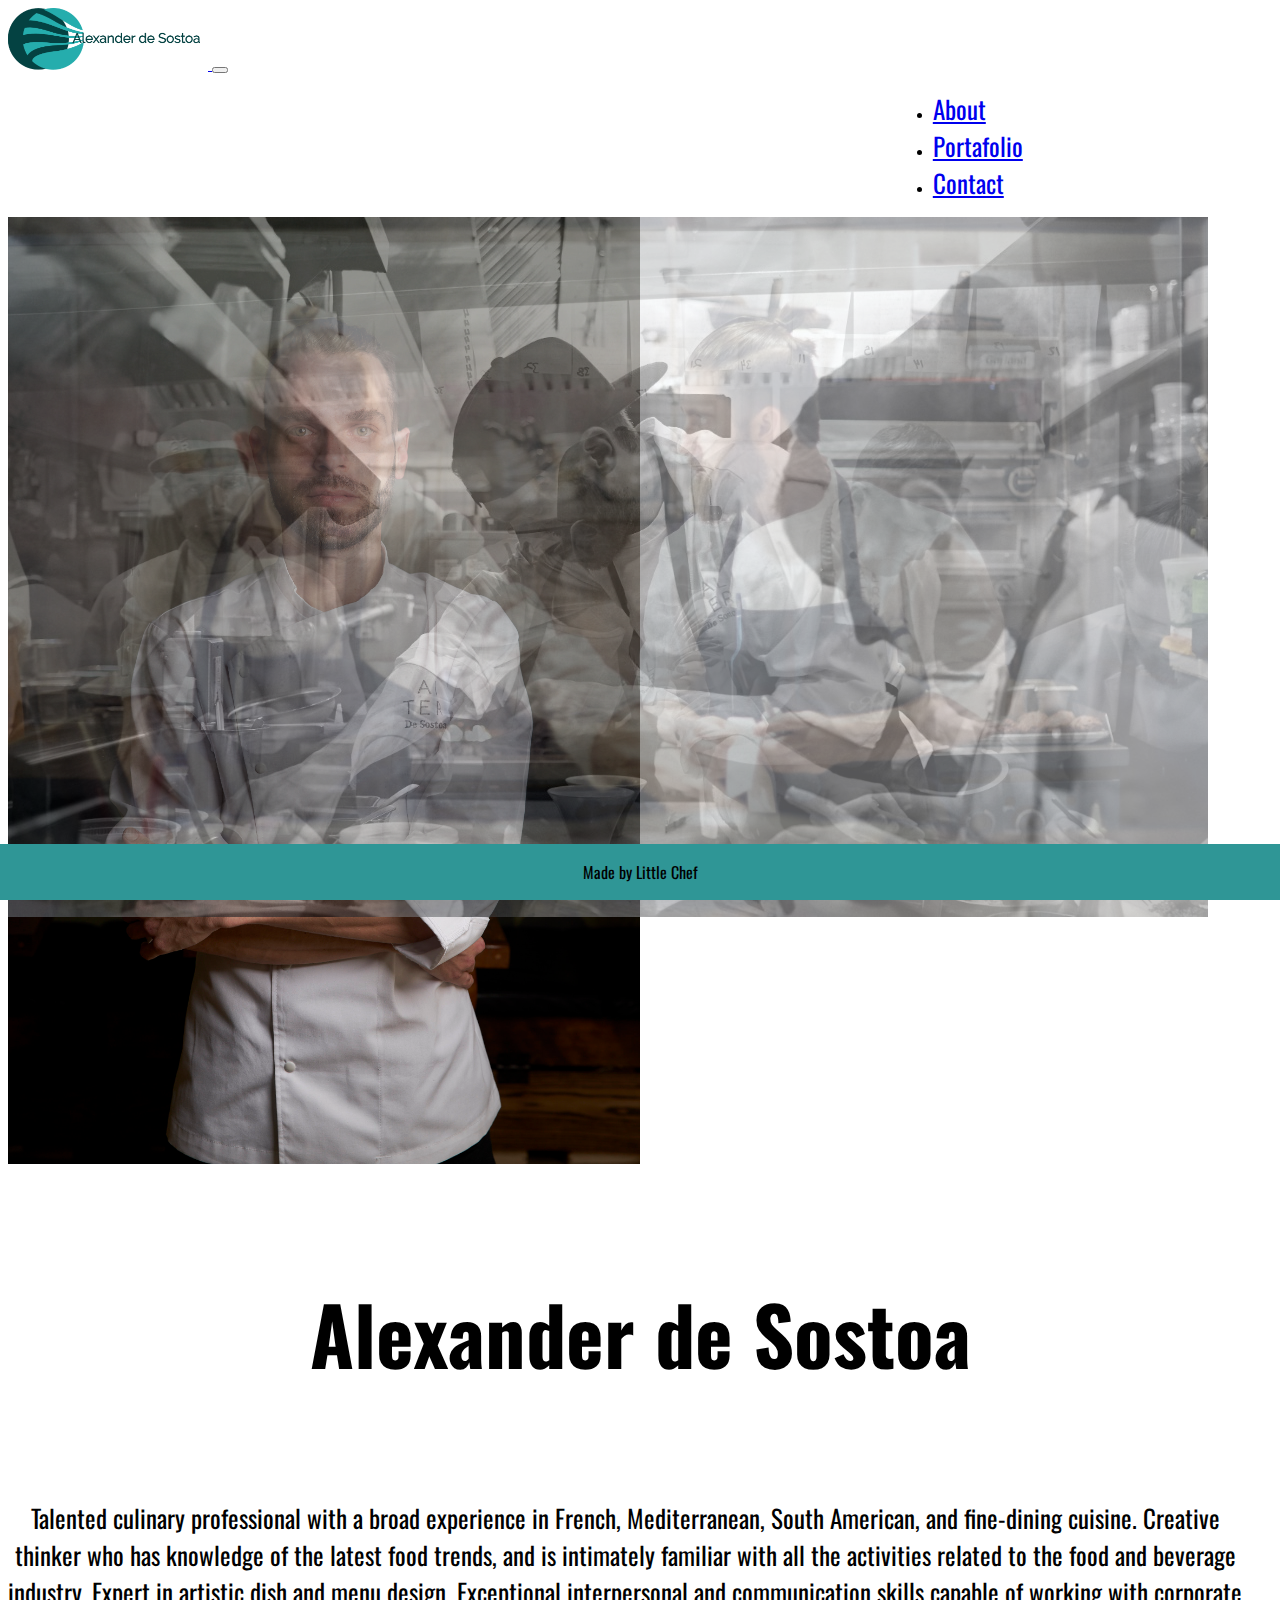
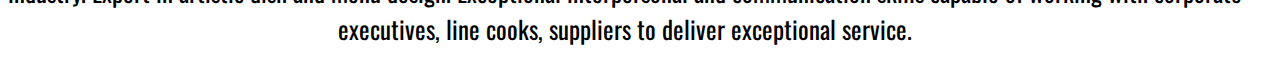
<file: index.html>
<!doctype html>

<html lang="en">

<head>
  <!-- Required meta tags -->
  <meta charset="utf-8">
  <meta name="viewport" content="width=device-width, initial-scale=1, shrink-to-fit=no">

  <!-- Bootstrap CSS -->

  <link rel="stylesheet" href="https://stackpath.bootstrapcdn.com/bootstrap/4.5.0/css/bootstrap.min.css"
    integrity="sha384-9aIt2nRpC12Uk9gS9baDl411NQApFmC26EwAOH8WgZl5MYYxFfc+NcPb1dKGj7Sk" crossorigin="anonymous">
  <link href="https://fonts.googleapis.com/css?family=Lato" rel="stylesheet" type="text/css">


  <!--stylesheet-->
  <link rel="stylesheet" href="./assets/style.css">

  <!--fonts-->

  <link href="https://fonts.googleapis.com/css2?family=Oswald:wght@300&display=swap" rel="stylesheet">
  <link rel="stylesheet" href="https://cdnjs.cloudflare.com/ajax/libs/font-awesome/4.7.0/css/font-awesome.min.css">

  <title>Alexander de Sostoa</title>

</head>

<body>

  <!--Nav bar controls-->

  <nav class="navbar navbar-expand-lg navbar-light bg-light">

    <a class="navbar-brand" href="index.html">
      <img src="./assets/logo.png" class="brand">
    </a>
    <button class="navbar-toggler " type="button" data-toggle="collapse" data-target="#navbarNav"
      aria-controls="navbarNav" aria-expanded="false" aria-label="Toggle navigation">
      <span class="navbar-toggler-icon"></span>
    </button>
    <div class="collapse navbar-collapse" id="navbarNav">
      <ul class="navbar-nav ">
        <li class="nav-item active">
          <a class="nav-link" href="index.html">About <span class="sr-only">(current)</span></a>
        </li>
        <li class="nav-item">
          <a class="nav-link" href="portafolio.html">Portafolio</a>
        </li>
        <li class="nav-item">
          <a class="nav-link" href="Contact.html">Contact</a>
        </li>
      </ul>
    </div>
  </nav>
  </div>
  </div>

  <!--Carusel that controls the background pics-->
  <div class="row">
    <div class="col-12">
      <div id="carouselExampleSlidesOnly" class="carousel slide" data-ride="carousel">
        <div class="carousel-inner">
          <div class="carousel-item active">
            <img class="d-block w-100" src="./assets/carusel1.jpg" alt="alter kitchen">
          </div>
          <div class="carousel-item">
            <img class="d-block w-100" src="./assets/carusel2.jpg" alt="alter kitchen">
          </div>
          <div class="carousel-item">
            <img class="d-block w-100" src="./assets/carusel3.jpg" alt="alter kitchen">
          </div>
        </div>
      </div>
    </div>
  </div>




  <!-- Bio jumbotron  -->

  <div class="jumbotron text-center hoverable p-4">

    <!-- Grid row -->
    <div class="row">

      <!-- Grid column -->
      <div class="col-md-4 offset-md-1 mx-3 my-3">

        <!-- Featured image -->
        <div class="view overlay">
          <img src="./assets/profile pic.jpg" class="img-fluid" alt="my profile pic" style="width: 50%;">
          <a>
            <div class="mask rgba-white-slight"></div>
          </a>
        </div>

      </div>

      <!-- content bio jumbotron-->

      <div class="col-md-7 text-md-left ml-3 mt-3 col-xs-12 text-xs-center">


        <h4 class="h4 mb-4"><b>Alexander de Sostoa</b></h4>

        <p class="font-weight-normal">Talented culinary professional with a broad experience in French, Mediterranean,
          South American, and fine-dining cuisine. Creative thinker who has knowledge of the latest food trends, and is
          intimately familiar with all the activities related to the food and beverage industry. Expert in artistic dish
          and menu design. Exceptional interpersonal and communication skills capable of working with corporate
          executives, line cooks, suppliers to deliver exceptional service.
        </p>
      </div>
    </div>
  </div>
  </div>

  <!--Footer-->
  <div class="row">
    <div class="col-12">
      <div class="footer">
        <p>Made by Little Chef</p>
        <p></p>
      </div>
    </div>
  </div>




  <!-- Optional JavaScript -->
  <!-- jQuery first, then Popper.js, then Bootstrap JS -->
  <script src="https://code.jquery.com/jquery-3.5.1.slim.min.js"
    integrity="sha384-DfXdz2htPH0lsSSs5nCTpuj/zy4C+OGpamoFVy38MVBnE+IbbVYUew+OrCXaRkfj"
    crossorigin="anonymous"></script>
  <script src="https://cdn.jsdelivr.net/npm/popper.js@1.16.0/dist/umd/popper.min.js"
    integrity="sha384-Q6E9RHvbIyZFJoft+2mJbHaEWldlvI9IOYy5n3zV9zzTtmI3UksdQRVvoxMfooAo"
    crossorigin="anonymous"></script>
  <script src="https://stackpath.bootstrapcdn.com/bootstrap/4.5.0/js/bootstrap.min.js"
    integrity="sha384-OgVRvuATP1z7JjHLkuOU7Xw704+h835Lr+6QL9UvYjZE3Ipu6Tp75j7Bh/kR0JKI"
    crossorigin="anonymous"></script>


</body>

</html>
</file>
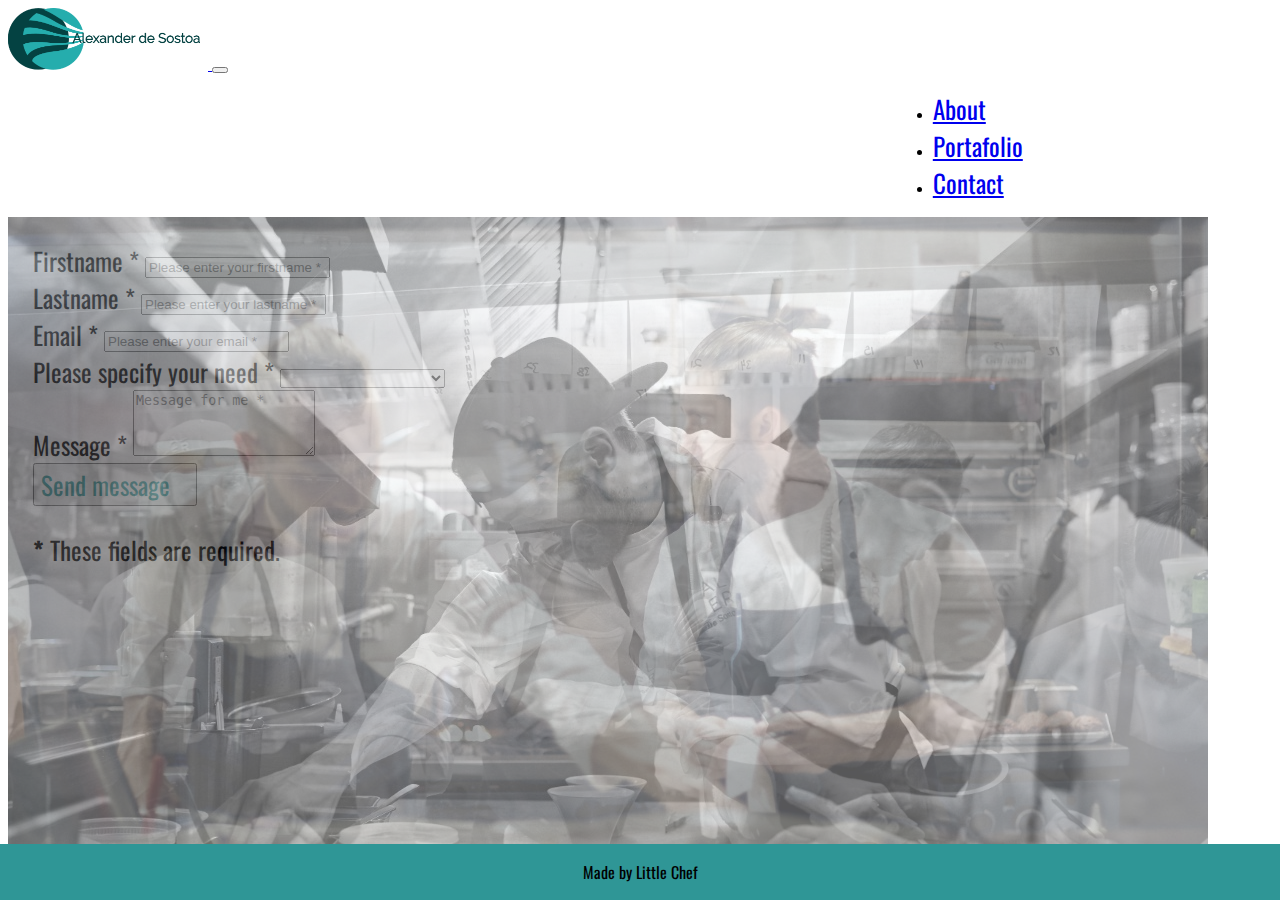
<file: Contact.html>
<!doctype html>
<html lang="en">

<head>
    <!-- Required meta tags -->
    <meta charset="utf-8">
    <meta name="viewport" content="width=device-width, initial-scale=1, shrink-to-fit=no">

    <!-- Bootstrap CSS -->
    <link rel="stylesheet" href="https://stackpath.bootstrapcdn.com/bootstrap/4.5.0/css/bootstrap.min.css"
        integrity="sha384-9aIt2nRpC12Uk9gS9baDl411NQApFmC26EwAOH8WgZl5MYYxFfc+NcPb1dKGj7Sk" crossorigin="anonymous">

    <!--stylesheet-->
    <link rel="stylesheet" href="./assets/style.css">

    <!--fonts-->

    <link href="https://fonts.googleapis.com/css2?family=Oswald:wght@300&display=swap" rel="stylesheet">
    <link rel="stylesheet" href="https://cdnjs.cloudflare.com/ajax/libs/font-awesome/4.7.0/css/font-awesome.min.css">

    <title>Alexander de Sostoa</title>
</head>

<body>
    <!--Navbar controls-->
    <div class="row">
        <div class="col-12">
            <nav class="navbar navbar-expand-lg navbar-light bg-light">
                <a class="navbar-brand" href="index.html">
                    <img src="./assets/logo.png" class="brand">
                </a>
                <button class="navbar-toggler" type="button" data-toggle="collapse" data-target="#navbarNav"
                    aria-controls="navbarNav" aria-expanded="false" aria-label="Toggle navigation">
                    <span class="navbar-toggler-icon"></span>
                </button>
                <div class="collapse navbar-collapse " id="navbarNav">
                    <ul class="navbar-nav">
                        <li class="nav-item">
                            <a class="nav-link" href="index.html">About </a>
                        </li>
                        <li class="nav-item">
                            <a class="nav-link" href="portafolio.html">Portafolio</a>
                        </li>
                        <li class="nav-item active">
                            <a class="nav-link" href="Contact.html">Contact<span class="sr-only">(current)</span></a>
                        </li>
                    </ul>
                </div>
            </nav>
        </div>
    </div>
    <!--Carusel that controls the background pics-->
    <div class="row">
        <div class="col-lg-12 col-md-12 col-sm-12 col-xm-12">
            <div id="carouselExampleSlidesOnly" class="carousel slide" data-ride="carousel">
                <div class="carousel-inner">
                    <div class="carousel-item active">
                        <img class="d-block w-100" src="./assets/carusel1.jpg" alt="First slide">
                    </div>
                    <div class="carousel-item">
                        <img class="d-block w-100" src="./assets/carusel2.jpg" alt="Second slide">
                    </div>
                    <div class="carousel-item">
                        <img class="d-block w-100" src="./assets/carusel3.jpg" alt="Third slide">
                    </div>
                </div>
            </div>
        </div>
    </div>

    <!--Contact form -->

    <form id="contact-form" method="post" action="contact.php" role="form">

        <div class="messages"></div>

        <div class="controls">

            <div class="row">
                <div class="col-md-6">
                    <div class="col-md-6">
                        <div class="form-group">
                            <label for="form_name">Firstname *</label>
                            <input id="form_name" type="text" name="name" class="form-control"
                                placeholder="Please enter your firstname *" required="required"
                                data-error="Firstname is required.">
                            <div class="help-block with-errors"></div>
                        </div>
                    </div>
                    <div class="col-md-6">
                        <div class="form-group">
                            <label for="form_lastname">Lastname *</label>
                            <input id="form_lastname" type="text" name="surname" class="form-control"
                                placeholder="Please enter your lastname *" required="required"
                                data-error="Lastname is required.">
                            <div class="help-block with-errors"></div>
                        </div>
                    </div>

                    <div class="row">
                        <div class="col-md-6">
                            <div class="form-group">
                                <label for="form_email">Email *</label>
                                <input id="form_email" type="email" name="email" class="form-control"
                                    placeholder="Please enter your email *" required="required"
                                    data-error="Valid email is required.">
                                <div class="help-block with-errors"></div>
                            </div>
                        </div>
                        <div class="col-md-6">
                            <div class="form-group">
                                <label for="form_need">Please specify your need *</label>
                                <select id="form_need" name="need" class="form-control" required="required"
                                    data-error="Please specify your need.">
                                    <option value=""></option>
                                    <option value="Request more info">More info about projects</option>
                                    <option value="Other">Other</option>
                                </select>
                                <div class="help-block with-errors"></div>
                            </div>
                        </div>
                    </div>
                    <div class="row">
                        <div class="col-md-12">
                            <div class="form-group">
                                <label for="form_message">Message *</label>
                                <textarea id="form_message" name="message" class="form-control"
                                    placeholder="Message for me *" rows="4" required="required"
                                    data-error="Please, leave us a message."></textarea>
                                <div class="help-block with-errors"></div>
                            </div>
                        </div>
                        <div class="col-md-12">
                            <input type="submit" class="btn btn-secondary btn-send" value="Send message">
                        </div>
                    </div>
                    <div class="row">
                        <div class="col-md-12">
                            <p class="text-muted">
                                <strong>*</strong> These fields are required. </p>
                        </div>
                    </div>
                </div>
            </div>


        </div>
    </form>
    <!--This is the footer-->
    <div class="row">
        <div class="col-12">
            <div class="footer">
                <p>Made by Little Chef</p>
                <p></p>
            </div>
        </div>
    </div>
    <!-- Optional JavaScript -->
    <!-- jQuery first, then Popper.js, then Bootstrap JS -->
    <script src="https://code.jquery.com/jquery-3.5.1.slim.min.js"
        integrity="sha384-DfXdz2htPH0lsSSs5nCTpuj/zy4C+OGpamoFVy38MVBnE+IbbVYUew+OrCXaRkfj"
        crossorigin="anonymous"></script>
    <script src="https://cdn.jsdelivr.net/npm/popper.js@1.16.0/dist/umd/popper.min.js"
        integrity="sha384-Q6E9RHvbIyZFJoft+2mJbHaEWldlvI9IOYy5n3zV9zzTtmI3UksdQRVvoxMfooAo"
        crossorigin="anonymous"></script>
    <script src="https://stackpath.bootstrapcdn.com/bootstrap/4.5.0/js/bootstrap.min.js"
        integrity="sha384-OgVRvuATP1z7JjHLkuOU7Xw704+h835Lr+6QL9UvYjZE3Ipu6Tp75j7Bh/kR0JKI"
        crossorigin="anonymous"></script>
</body>

</html>
</file>
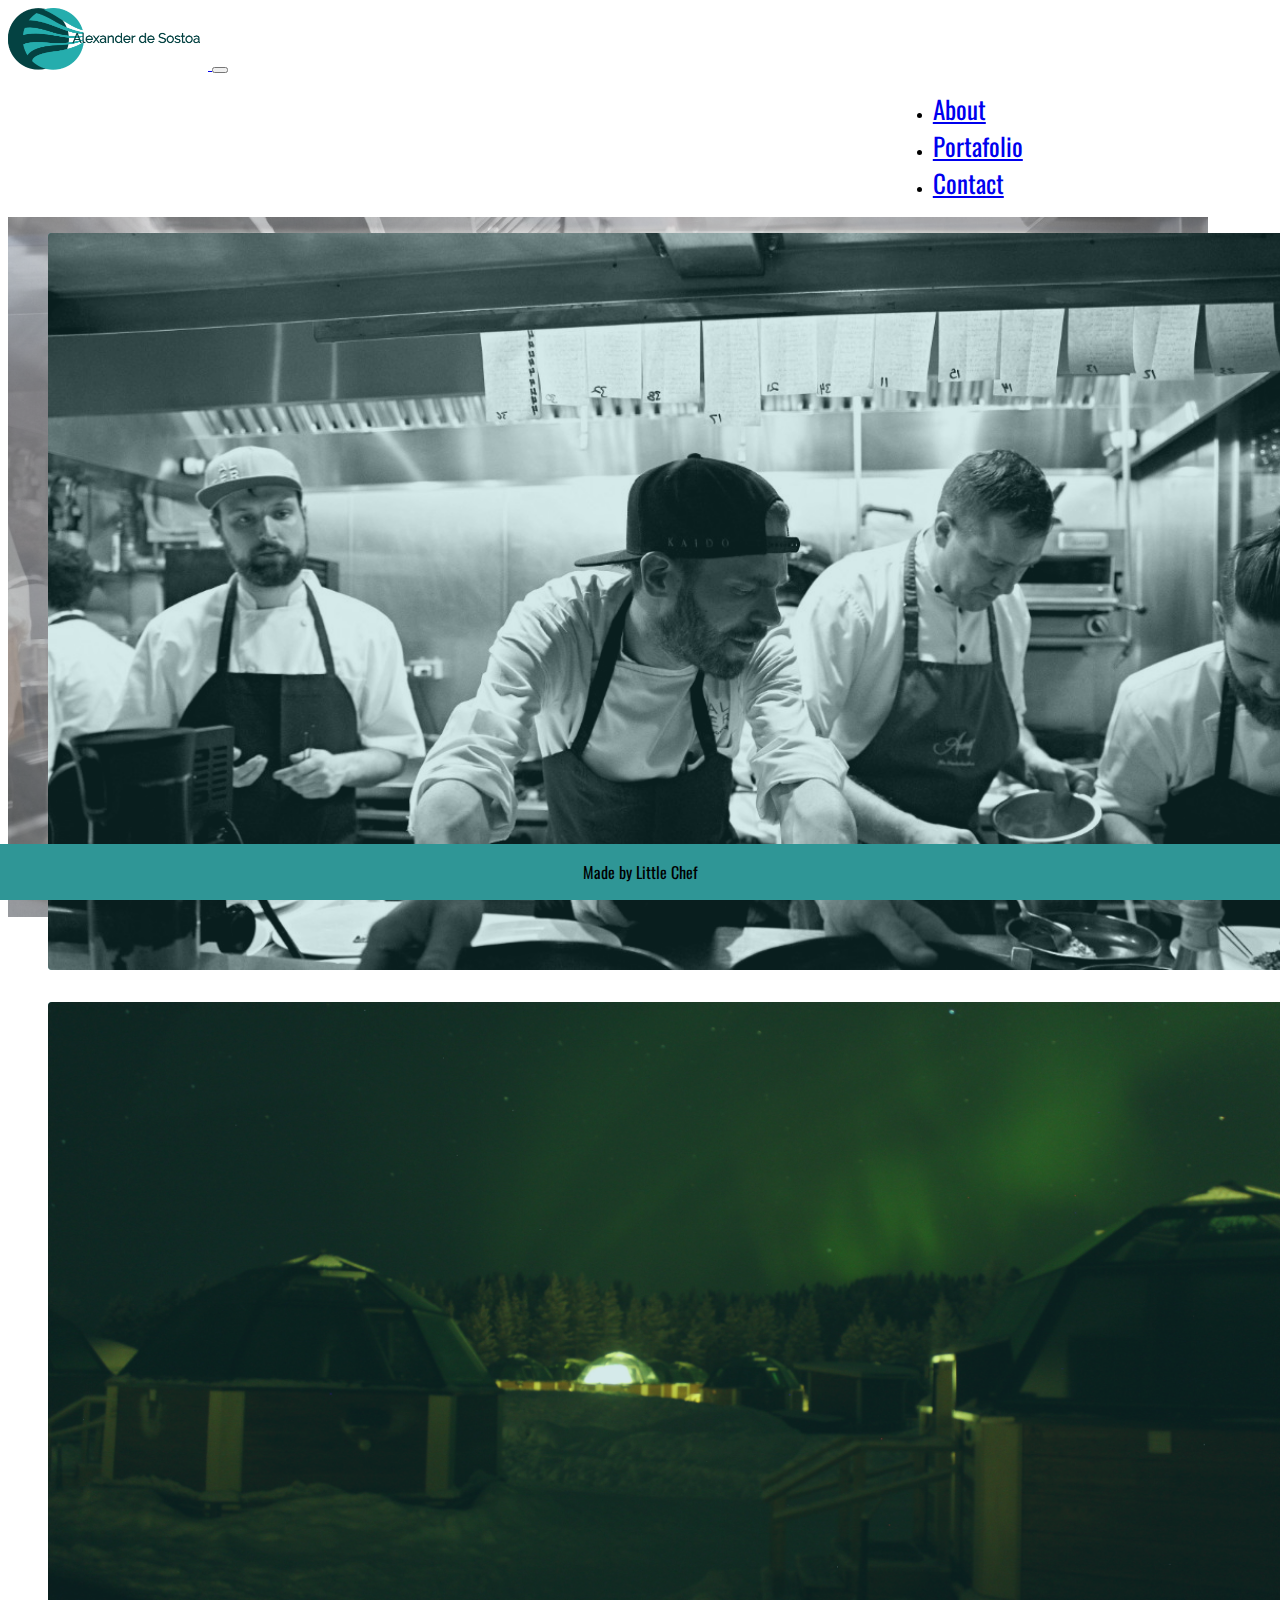
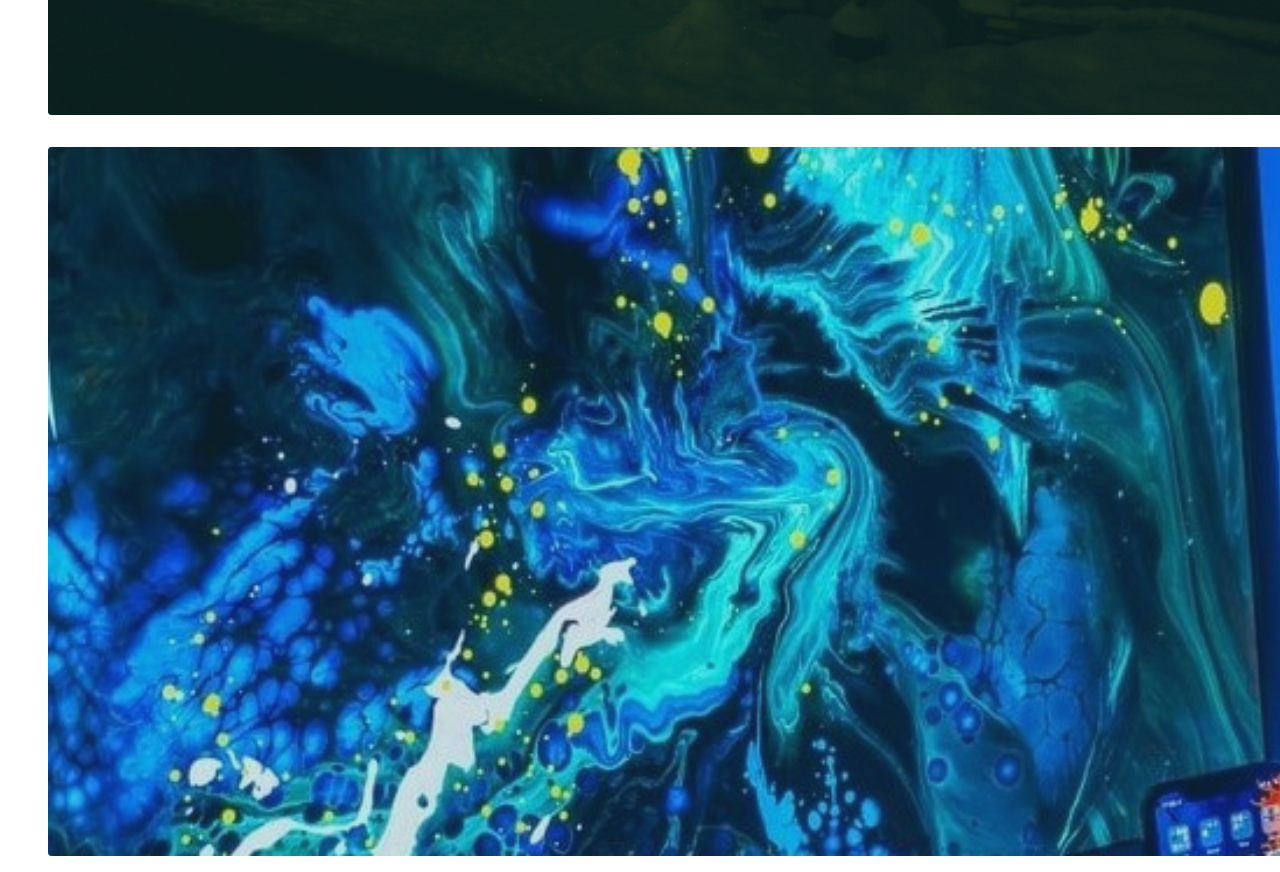
<file: portafolio.html>
<!doctype html>
<html lang="en">

<head>
    <!-- Required meta tags -->
    <meta charset="utf-8">
    <meta name="viewport" content="width=device-width, initial-scale=1, shrink-to-fit=no">

    <!-- Bootstrap CSS -->
    <link rel="stylesheet" href="https://stackpath.bootstrapcdn.com/bootstrap/4.5.0/css/bootstrap.min.css"
        integrity="sha384-9aIt2nRpC12Uk9gS9baDl411NQApFmC26EwAOH8WgZl5MYYxFfc+NcPb1dKGj7Sk" crossorigin="anonymous">

    <!--stylesheet-->
    <link rel="stylesheet" href="./assets/style.css">

    <!--fonts-->

    <link href="https://fonts.googleapis.com/css2?family=Oswald:wght@300&display=swap" rel="stylesheet">
    <link rel="stylesheet" href="https://cdnjs.cloudflare.com/ajax/libs/font-awesome/4.7.0/css/font-awesome.min.css">

    <title>Alexander de Sostoa</title>
</head>

<body>
    <!--Navbar controls-->
    <div class="row">
        <div class="col-12">
            <nav class="navbar navbar-expand-lg navbar-light bg-light">
                <a class="navbar-brand" href="index.html">
                    <img src="./assets/logo.png" class="brand">
                </a>
                <button class="navbar-toggler" type="button" data-toggle="collapse" data-target="#navbarNav"
                    aria-controls="navbarNav" aria-expanded="false" aria-label="Toggle navigation">
                    <span class="navbar-toggler-icon"></span>
                </button>
                <div class="collapse navbar-collapse" id="navbarNav">
                    <ul class="navbar-nav">
                        <li class="nav-item">
                            <a class="nav-link" href="index.html">About</a>
                        </li>
                        <li class="nav-item active">
                            <a class="nav-link" href="portafolio.html">Portafolio <span
                                    class="sr-only">(current)</span></a>
                        </li>
                        <li class="nav-item">
                            <a class="nav-link" href="Contact.html">Contact</a>
                        </li>
                    </ul>
                </div>
            </nav>
        </div>
    </div>
    <!--Carusel that controls the background pics-->
    <div class="row">
        <div class="col-lg-12 col-md-12 col-sm-12 col-xm-12">
            <div id="carouselExampleSlidesOnly" class="carousel slide" data-ride="carousel">
                <div class="carousel-inner">
                    <div class="carousel-item active">
                        <img class="d-block w-100" src="./assets/carusel1.jpg" alt="First slide">
                    </div>
                    <div class="carousel-item">
                        <img class="d-block w-100" src="./assets/carusel2.jpg" alt="Second slide">
                    </div>
                    <div class="carousel-item">
                        <img class="d-block w-100" src="./assets/carusel3.jpg" alt="Third slide">
                    </div>
                </div>
            </div>
        </div>
    </div>
    <!--Portafolio cards-->
    <div class="container">
        <div class="row portfolio-grid">
            <div class="col-xl-4 col-lg-4 col-md-4 col-sm-6 col-12">
                <figure class="effect-text-in">
                    <img src="./assets/carusel1.jpg" alt="Cooking">
                    <figcaption>
                        <h4>Cooking</h4>
                        <p>Kitchen Stuff</p>
                    </figcaption>
                </figure>
            </div>
            <div class="col-xl-4 col-lg-4 col-md-4 col-sm-6 col-12">
                <figure class="effect-text-in">
                    <img src="./assets/travel.jpg" alt="travel">
                    <figcaption>
                        <h4>Travel</h4>
                        <p>Around the world</p>
                    </figcaption>
                </figure>
            </div>
            <div class="col-xl-4 col-lg-4 col-md-4 col-sm-6 col-12">
                <figure class="effect-text-in">
                    <img src="./assets/portafolio 3.jfif" alt="Tech stuff">
                    <figcaption>
                        <h4>Tech Geeks</h4>
                        <p>websites</p>
                    </figcaption>
                </figure>
            </div>

        </div>
    </div>
    </div>
    <!--Footer-->
    <div class="row">
        <div class="col-12">
            <div class="footer">
                <p>Made by Little Chef</p>
                <p></p>
            </div>
        </div>
    </div>
    <!-- Optional JavaScript -->
    <!-- jQuery first, then Popper.js, then Bootstrap JS -->
    <script src="https://code.jquery.com/jquery-3.5.1.slim.min.js"
        integrity="sha384-DfXdz2htPH0lsSSs5nCTpuj/zy4C+OGpamoFVy38MVBnE+IbbVYUew+OrCXaRkfj"
        crossorigin="anonymous"></script>
    <script src="https://cdn.jsdelivr.net/npm/popper.js@1.16.0/dist/umd/popper.min.js"
        integrity="sha384-Q6E9RHvbIyZFJoft+2mJbHaEWldlvI9IOYy5n3zV9zzTtmI3UksdQRVvoxMfooAo"
        crossorigin="anonymous"></script>
    <script src="https://stackpath.bootstrapcdn.com/bootstrap/4.5.0/js/bootstrap.min.js"
        integrity="sha384-OgVRvuATP1z7JjHLkuOU7Xw704+h835Lr+6QL9UvYjZE3Ipu6Tp75j7Bh/kR0JKI"
        crossorigin="anonymous"></script>
</body>

</html>
</file>
<file: assets/style.css>
/*nav bar*/

.brand{
  width: 200px;
}

/*fonts of the navbar*/

.nav-link{
  font-family:'Oswald', sans-serif; 
    font-size: 25px;
}
 
.navbar.navbar-expand-lg.navbar-light.bg-light{
   position: static;
}

.navbar-nav{
  margin-left: 70%;
}

.d-block.w-100 {
    opacity: 0.3;
    position: fixed;
    margin-top: 0cm;
}

.h4.mb-4{
    font-size: 80px;
    font-style: bold;
    font-family: 'Oswald', sans-serif;
    text-align: center;
}

.font-weight-normal{
  padding-right: 30px;
    font-family: 'Oswald', sans-serif;
    font-size: 25px;
    text-align: center;
    }

/* Portfolio cards */
.portfolio-grid figure {
  position: relative;
  float: left;
  overflow: hidden;
  width: 100%;
  background: rgb( 47, 150,150);
  text-align: center;
  cursor: pointer;
}

.portfolio-grid figure img {
  align-items: center;
    position: relative;
  display: block;
  min-height: 100%;
  max-width: 100%;
  width: 100%;
  opacity: 0.8;
}

.portfolio-grid figure figcaption {
  padding: 2em;
  color: rgb(255, 255, 255);
  text-transform: uppercase;
  font-size: 1.25em;
  -webkit-backface-visibility: hidden;
  backface-visibility: hidden;
  position: absolute;
  top: 0;
  left: 0;
  width: 100%;
  height: 100%;
  font-family:'Oswald', sans-serif; 
  
}

.portfolio-grid figure figcaption:after, .portfolio-grid figure figcaption:before {
  pointer-events: none;
}

.portfolio-grid figure.effect-text-in {
  border-radius: 0.25rem;
}

.portfolio-grid figure.effect-text-in h4,
.portfolio-grid figure.effect-text-in img {
  -webkit-transition: -webkit-transform 0.35s;
  transition: transform 0.35s;
}

.portfolio-grid figure.effect-text-in img {
  -webkit-backface-visibility: hidden;
  backface-visibility: hidden;
}

.portfolio-grid figure.effect-text-in h4,
.portfolio-grid figure.effect-text-in p {
  position: absolute;
  bottom: 10px;
  left: 0;
  padding: 10px;
  margin-bottom: 0;
  width: 100%;
}
/*controls portafolio cards */

.portfolio-grid figure.effect-text-in p {
  text-transform: none;
  opacity: 0;
  -webkit-transition: opacity 0.35s, -webkit-transform 0.35s;
  transition: opacity 0.35s, transform 0.35s;
  -webkit-transform: translate3d(0, 50px, 0);
  transform: translate3d(0, 50px, 0);
}

.portfolio-grid figure.effect-text-in:hover img {
  -webkit-transform: translate3d(0, -80px, 0);
  transform: translate3d(0, -80px, 0);
}

.portfolio-grid figure.effect-text-in:hover h4 {
  -webkit-transform: translate3d(0, -100px, 0);
  transform: translate3d(0, -100px, 0);
}

.portfolio-grid figure.effect-text-in:hover p {
  opacity: 1;
  -webkit-transform: translate3d(0, 0, 0);
  transform: translate3d(0, 0, 0);
}
/*bontons on the contact page */
.contact-form{
  padding-bottom: 30px;
}
.form-group{font-family:'Oswald', sans-serif; 
  font-size: 25px;}

.btn.btn-dark{
    font-family:'Oswald', sans-serif; 
    font-size: 25px;
}
.btn.btn-secondary.btn-send{
    
    color: rgb( 47, 150,150);
    padding-right: 25px;
    font-family:'Oswald', sans-serif; 
    font-size: 25px;

}
.text-muted{
  font-family:'Oswald', sans-serif; 
  font-size: 25px;
}
#contact-form{
    padding: 25px;
}

/*in here we modified the footer element*/
.footer {
    position: fixed;
    left: 0;
    bottom: 0;
    width: 100%;
    background-color:rgb( 47, 150,150);
    color: grey darkgray;
    text-align: center;
    font-family:'Oswald', serif;
 }
</file>
